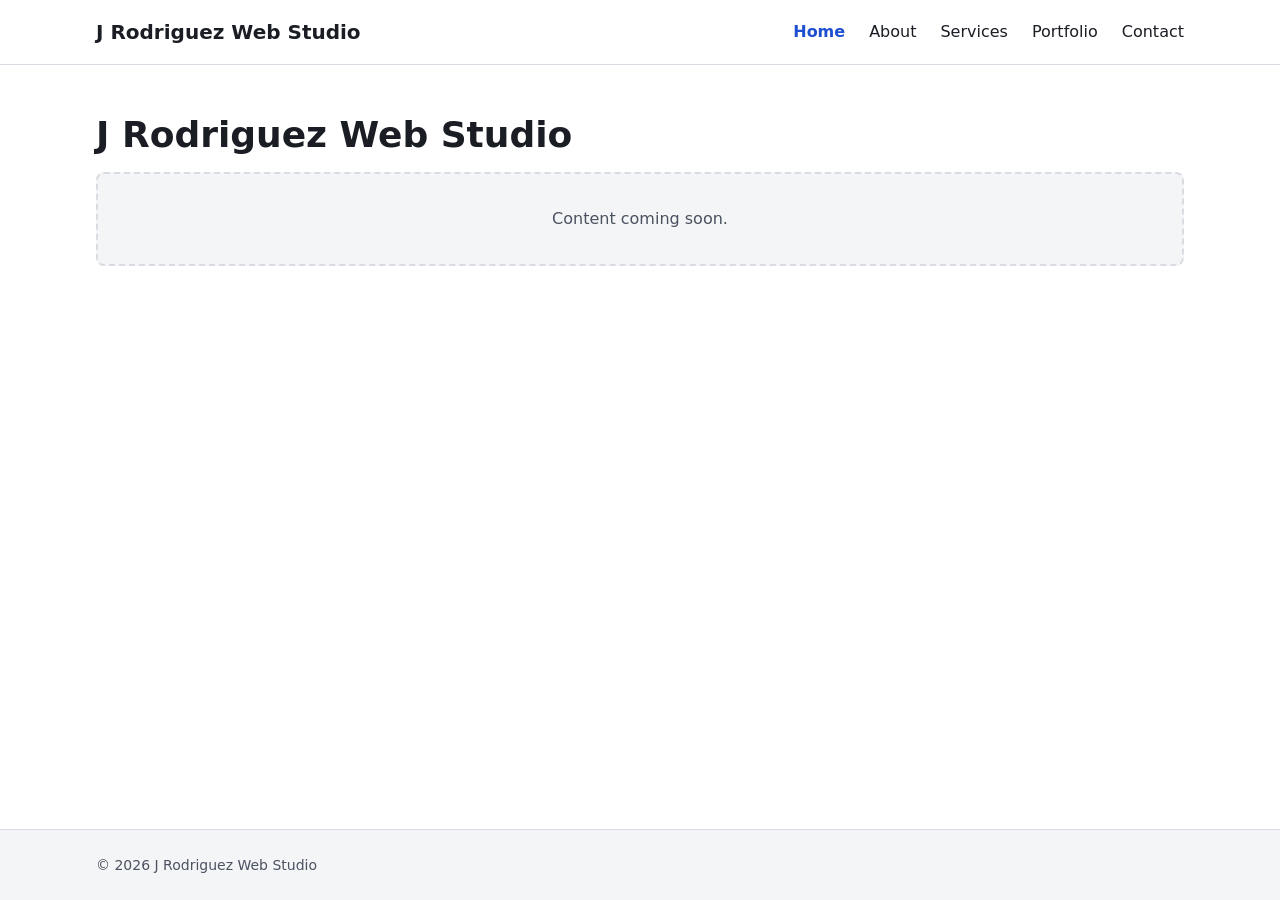
<file: index.html>
<!doctype html>
<html lang="en" class="no-js">
<head>
  <meta charset="utf-8">
  <meta name="viewport" content="width=device-width, initial-scale=1">
  <title>J Rodriguez Web Studio</title>
  <meta name="description" content="TODO: Write a 150–160 character description of this page.">
  <link rel="icon" href="images/favicon.svg" type="image/svg+xml">
  <link rel="stylesheet" href="css/styles.css">
  <script>document.documentElement.className = "js";</script>
  <script src="js/main.js" defer></script>
</head>
<body>
  <a class="skip-link" href="#main">Skip to content</a>

  <header class="site-header">
    <div class="container">
      <a class="site-name" href="index.html">J Rodriguez Web Studio</a>
      <button class="nav-toggle" type="button" aria-expanded="false" aria-controls="site-nav">
        <span class="nav-toggle-icon" aria-hidden="true"></span>
        Menu
      </button>
      <nav class="site-nav" id="site-nav" aria-label="Main">
        <ul>
          <li><a href="index.html" aria-current="page">Home</a></li>
          <li><a href="about.html">About</a></li>
          <li><a href="services.html">Services</a></li>
          <li><a href="portfolio.html">Portfolio</a></li>
          <li><a href="contact.html">Contact</a></li>
        </ul>
      </nav>
    </div>
  </header>

  <main id="main">
    <div class="container">
      <h1>J Rodriguez Web Studio</h1>
        <div class="placeholder">
          <p>Content coming soon.</p>
        </div>
    </div>
  </main>

  <footer class="site-footer">
    <div class="container">
      <p>&copy; 2026 J Rodriguez Web Studio</p>
    </div>
  </footer>
</body>
</html>
</file>
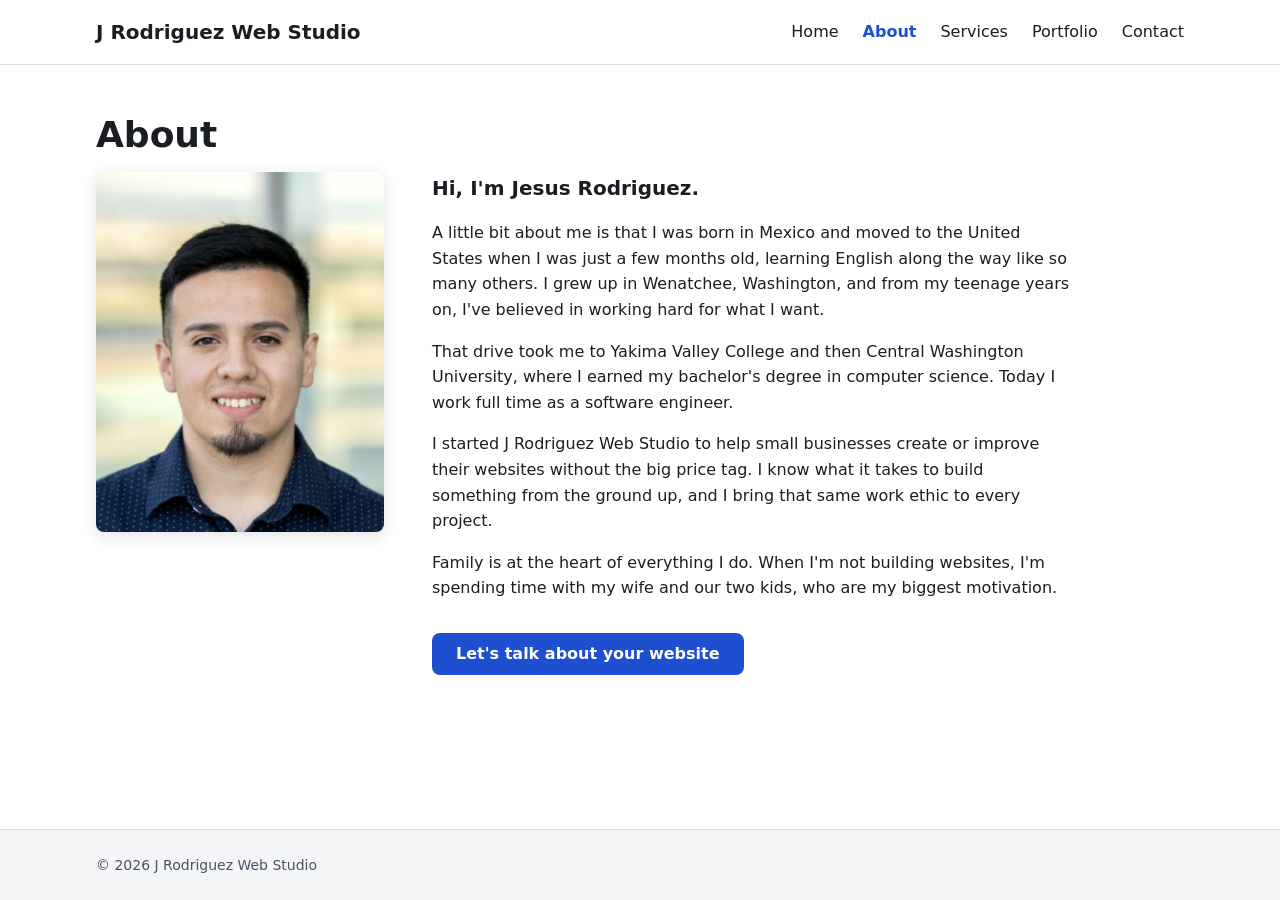
<file: about.html>
<!doctype html>
<html lang="en" class="no-js">
<head>
  <meta charset="utf-8">
  <meta name="viewport" content="width=device-width, initial-scale=1">
  <title>About | J Rodriguez Web Studio</title>
  <meta name="description" content="Meet Jesus Rodriguez, a Washington software engineer building affordable, professional websites for small businesses.">
  <link rel="icon" href="images/favicon.svg" type="image/svg+xml">
  <link rel="stylesheet" href="css/styles.css">
  <script>document.documentElement.className = "js";</script>
  <script src="js/main.js" defer></script>
</head>
<body>
  <a class="skip-link" href="#main">Skip to content</a>

  <header class="site-header">
    <div class="container">
      <a class="site-name" href="index.html">J Rodriguez Web Studio</a>
      <button class="nav-toggle" type="button" aria-expanded="false" aria-controls="site-nav">
        <span class="nav-toggle-icon" aria-hidden="true"></span>
        Menu
      </button>
      <nav class="site-nav" id="site-nav" aria-label="Main">
        <ul>
          <li><a href="index.html">Home</a></li>
          <li><a href="about.html" aria-current="page">About</a></li>
          <li><a href="services.html">Services</a></li>
          <li><a href="portfolio.html">Portfolio</a></li>
          <li><a href="contact.html">Contact</a></li>
        </ul>
      </nav>
    </div>
  </header>

  <main id="main">
    <div class="container">
      <h1>About</h1>
      <div class="about-intro">
        <img class="about-photo" src="images/jesus-headshot.jpg" alt="Jesus Rodriguez, founder of J Rodriguez Web Studio" width="600" height="750">
        <div class="prose">
          <p class="lead">Hi, I'm Jesus Rodriguez.</p>
          <p>A little bit about me is that I was born in Mexico and moved to the United States when I was just a few months old, learning English along the way like so many others. I grew up in Wenatchee, Washington, and from my teenage years on, I've believed in working hard for what I want.</p>
          <p>That drive took me to Yakima Valley College and then Central Washington University, where I earned my bachelor's degree in computer science. Today I work full time as a software engineer.</p>
          <p>I started J Rodriguez Web Studio to help small businesses create or improve their websites without the big price tag. I know what it takes to build something from the ground up, and I bring that same work ethic to every project.</p>
          <p>Family is at the heart of everything I do. When I'm not building websites, I'm spending time with my wife and our two kids, who are my biggest motivation.</p>
          <p><a class="button" href="contact.html">Let's talk about your website</a></p>
        </div>
      </div>
    </div>
  </main>

  <footer class="site-footer">
    <div class="container">
      <p>&copy; 2026 J Rodriguez Web Studio</p>
    </div>
  </footer>
</body>
</html>
</file>
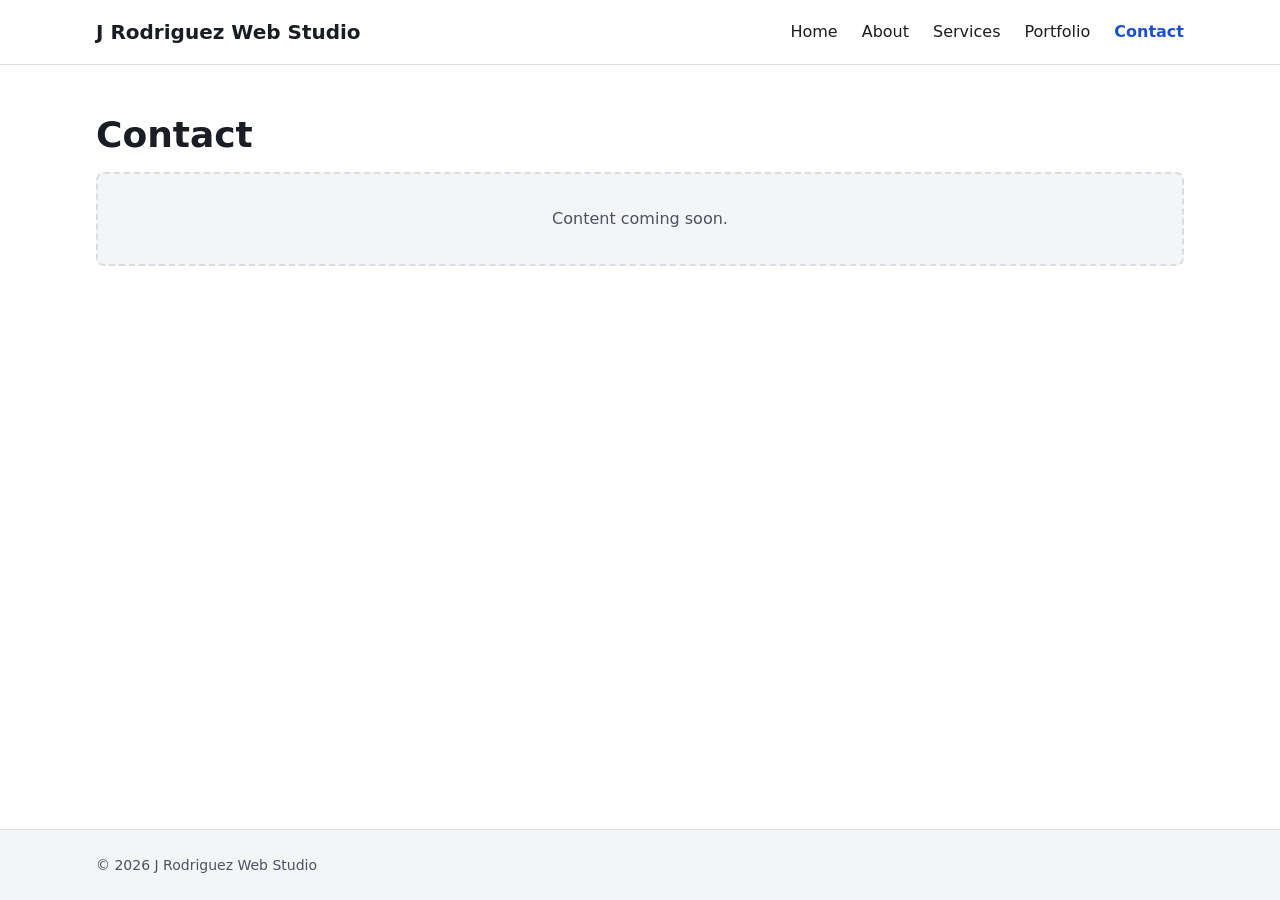
<file: contact.html>
<!doctype html>
<html lang="en" class="no-js">
<head>
  <meta charset="utf-8">
  <meta name="viewport" content="width=device-width, initial-scale=1">
  <title>Contact | J Rodriguez Web Studio</title>
  <meta name="description" content="TODO: Write a 150–160 character description of this page.">
  <link rel="icon" href="images/favicon.svg" type="image/svg+xml">
  <link rel="stylesheet" href="css/styles.css">
  <script>document.documentElement.className = "js";</script>
  <script src="js/main.js" defer></script>
</head>
<body>
  <a class="skip-link" href="#main">Skip to content</a>

  <header class="site-header">
    <div class="container">
      <a class="site-name" href="index.html">J Rodriguez Web Studio</a>
      <button class="nav-toggle" type="button" aria-expanded="false" aria-controls="site-nav">
        <span class="nav-toggle-icon" aria-hidden="true"></span>
        Menu
      </button>
      <nav class="site-nav" id="site-nav" aria-label="Main">
        <ul>
          <li><a href="index.html">Home</a></li>
          <li><a href="about.html">About</a></li>
          <li><a href="services.html">Services</a></li>
          <li><a href="portfolio.html">Portfolio</a></li>
          <li><a href="contact.html" aria-current="page">Contact</a></li>
        </ul>
      </nav>
    </div>
  </header>

  <main id="main">
    <div class="container">
      <h1>Contact</h1>
        <div class="placeholder">
          <p>Content coming soon.</p>
        </div>
    </div>
  </main>

  <footer class="site-footer">
    <div class="container">
      <p>&copy; 2026 J Rodriguez Web Studio</p>
    </div>
  </footer>
</body>
</html>
</file>
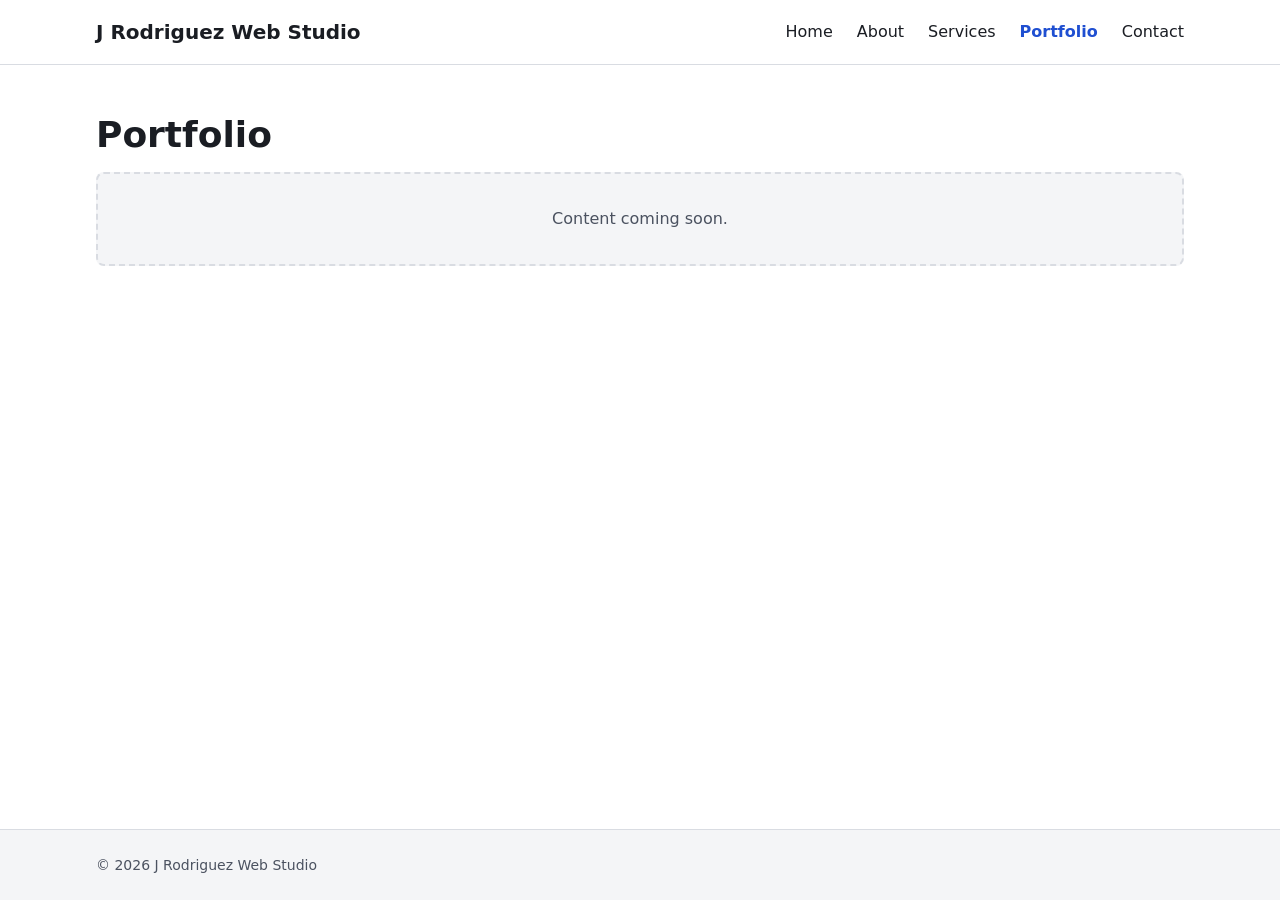
<file: portfolio.html>
<!doctype html>
<html lang="en" class="no-js">
<head>
  <meta charset="utf-8">
  <meta name="viewport" content="width=device-width, initial-scale=1">
  <title>Portfolio | J Rodriguez Web Studio</title>
  <meta name="description" content="TODO: Write a 150–160 character description of this page.">
  <link rel="icon" href="images/favicon.svg" type="image/svg+xml">
  <link rel="stylesheet" href="css/styles.css">
  <script>document.documentElement.className = "js";</script>
  <script src="js/main.js" defer></script>
</head>
<body>
  <a class="skip-link" href="#main">Skip to content</a>

  <header class="site-header">
    <div class="container">
      <a class="site-name" href="index.html">J Rodriguez Web Studio</a>
      <button class="nav-toggle" type="button" aria-expanded="false" aria-controls="site-nav">
        <span class="nav-toggle-icon" aria-hidden="true"></span>
        Menu
      </button>
      <nav class="site-nav" id="site-nav" aria-label="Main">
        <ul>
          <li><a href="index.html">Home</a></li>
          <li><a href="about.html">About</a></li>
          <li><a href="services.html">Services</a></li>
          <li><a href="portfolio.html" aria-current="page">Portfolio</a></li>
          <li><a href="contact.html">Contact</a></li>
        </ul>
      </nav>
    </div>
  </header>

  <main id="main">
    <div class="container">
      <h1>Portfolio</h1>
        <div class="placeholder">
          <p>Content coming soon.</p>
        </div>
    </div>
  </main>

  <footer class="site-footer">
    <div class="container">
      <p>&copy; 2026 J Rodriguez Web Studio</p>
    </div>
  </footer>
</body>
</html>
</file>
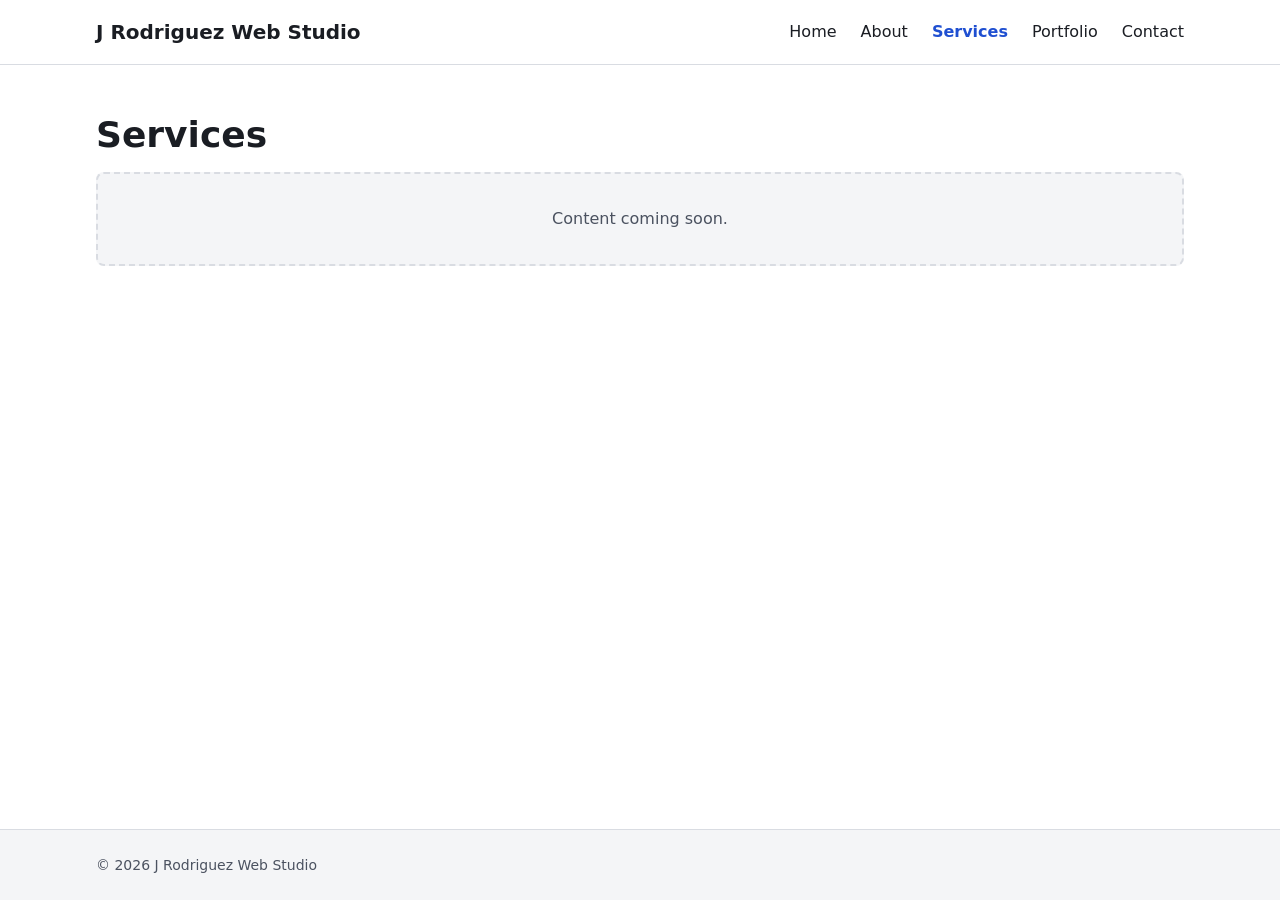
<file: services.html>
<!doctype html>
<html lang="en" class="no-js">
<head>
  <meta charset="utf-8">
  <meta name="viewport" content="width=device-width, initial-scale=1">
  <title>Services | J Rodriguez Web Studio</title>
  <meta name="description" content="TODO: Write a 150–160 character description of this page.">
  <link rel="icon" href="images/favicon.svg" type="image/svg+xml">
  <link rel="stylesheet" href="css/styles.css">
  <script>document.documentElement.className = "js";</script>
  <script src="js/main.js" defer></script>
</head>
<body>
  <a class="skip-link" href="#main">Skip to content</a>

  <header class="site-header">
    <div class="container">
      <a class="site-name" href="index.html">J Rodriguez Web Studio</a>
      <button class="nav-toggle" type="button" aria-expanded="false" aria-controls="site-nav">
        <span class="nav-toggle-icon" aria-hidden="true"></span>
        Menu
      </button>
      <nav class="site-nav" id="site-nav" aria-label="Main">
        <ul>
          <li><a href="index.html">Home</a></li>
          <li><a href="about.html">About</a></li>
          <li><a href="services.html" aria-current="page">Services</a></li>
          <li><a href="portfolio.html">Portfolio</a></li>
          <li><a href="contact.html">Contact</a></li>
        </ul>
      </nav>
    </div>
  </header>

  <main id="main">
    <div class="container">
      <h1>Services</h1>
        <div class="placeholder">
          <p>Content coming soon.</p>
        </div>
    </div>
  </main>

  <footer class="site-footer">
    <div class="container">
      <p>&copy; 2026 J Rodriguez Web Studio</p>
    </div>
  </footer>
</body>
</html>
</file>
<file: css/styles.css>
/* J Rodriguez Web Studio — main stylesheet
   Mobile-first: base styles target small screens; wider screens are layered on with min-width queries. */

/* ---------- Design tokens ---------- */
:root {
  /* Colors (text/background pairs meet WCAG AA contrast) */
  --color-bg: #ffffff;
  --color-surface: #f4f5f7;
  --color-text: #1a1d23;
  --color-text-muted: #4b5260;
  --color-primary: #1f4fd1;
  --color-primary-hover: #163a9e;
  --color-on-primary: #ffffff;
  --color-border: #d9dce2;
  --color-focus: #f5a524;

  /* Fonts */
  --font-body: system-ui, -apple-system, "Segoe UI", Roboto, "Helvetica Neue", Arial, sans-serif;
  --font-heading: var(--font-body);

  /* Type scale */
  --text-sm: 0.875rem;
  --text-base: 1rem;
  --text-lg: 1.25rem;
  --text-xl: 1.75rem;
  --text-2xl: 2.25rem;

  /* Spacing */
  --space-1: 0.25rem;
  --space-2: 0.5rem;
  --space-3: 1rem;
  --space-4: 1.5rem;
  --space-5: 2rem;
  --space-6: 3rem;

  /* Layout */
  --container-width: 72rem;
  --radius: 0.5rem;
  --header-height: 4rem;
}

/* ---------- Base ---------- */
*,
*::before,
*::after {
  box-sizing: border-box;
}

html {
  -webkit-text-size-adjust: 100%;
}

body {
  margin: 0;
  min-height: 100vh;
  display: flex;
  flex-direction: column;
  background: var(--color-bg);
  color: var(--color-text);
  font-family: var(--font-body);
  font-size: var(--text-base);
  line-height: 1.6;
}

img,
svg {
  max-width: 100%;
  height: auto;
}

h1,
h2,
h3 {
  font-family: var(--font-heading);
  line-height: 1.2;
  margin: 0 0 var(--space-3);
  text-wrap: balance;
}

h1 {
  font-size: var(--text-xl);
}

p {
  margin: 0 0 var(--space-3);
}

a {
  color: var(--color-primary);
}

a:hover {
  color: var(--color-primary-hover);
}

/* Visible keyboard focus for every interactive element */
:focus-visible {
  outline: 3px solid var(--color-focus);
  outline-offset: 2px;
}

.container {
  width: 100%;
  max-width: var(--container-width);
  margin-inline: auto;
  padding-inline: var(--space-3);
}

/* Skip link: hidden until focused with the keyboard */
.skip-link {
  position: absolute;
  left: var(--space-3);
  top: -100px;
  z-index: 100;
  padding: var(--space-2) var(--space-3);
  background: var(--color-primary);
  color: var(--color-on-primary);
  border-radius: var(--radius);
}

.skip-link:focus {
  top: var(--space-2);
}

/* ---------- Header & navigation ---------- */
.site-header {
  border-bottom: 1px solid var(--color-border);
  background: var(--color-bg);
}

.site-header .container {
  display: flex;
  flex-wrap: wrap;
  align-items: center;
  justify-content: space-between;
  min-height: var(--header-height);
  padding-block: var(--space-2);
}

.site-name {
  font-weight: 700;
  font-size: var(--text-lg);
  color: var(--color-text);
  text-decoration: none;
}

.nav-toggle {
  display: none; /* shown only when JavaScript is available (see .js below) */
  align-items: center;
  gap: var(--space-2);
  min-height: 44px;
  padding: var(--space-2) var(--space-3);
  border: 1px solid var(--color-border);
  border-radius: var(--radius);
  background: var(--color-bg);
  color: var(--color-text);
  font: inherit;
  cursor: pointer;
}

.nav-toggle-icon,
.nav-toggle-icon::before,
.nav-toggle-icon::after {
  display: block;
  width: 1.125rem;
  height: 2px;
  background: currentColor;
}

.nav-toggle-icon {
  position: relative;
}

.nav-toggle-icon::before,
.nav-toggle-icon::after {
  content: "";
  position: absolute;
  left: 0;
}

.nav-toggle-icon::before {
  top: -6px;
}

.nav-toggle-icon::after {
  top: 6px;
}

.site-nav {
  width: 100%;
}

.site-nav ul {
  list-style: none;
  margin: 0;
  padding: var(--space-2) 0 var(--space-3);
  display: flex;
  flex-direction: column;
}

.site-nav a {
  display: block;
  padding: var(--space-2) 0;
  color: var(--color-text);
  text-decoration: none;
}

.site-nav a:hover {
  color: var(--color-primary);
}

.site-nav a[aria-current="page"] {
  color: var(--color-primary);
  font-weight: 700;
}

/* With JavaScript: collapse the nav behind the toggle on small screens.
   Without JavaScript the nav simply stays open, so links always work. */
.js .nav-toggle {
  display: inline-flex;
}

.js .site-nav:not(.is-open) {
  display: none;
}

/* ---------- Main content ---------- */
main {
  flex: 1;
  padding-block: var(--space-6);
}

.placeholder {
  padding: var(--space-5) var(--space-4);
  border: 2px dashed var(--color-border);
  border-radius: var(--radius);
  background: var(--color-surface);
  color: var(--color-text-muted);
  text-align: center;
}

.placeholder p:last-child {
  margin-bottom: 0;
}

/* Readable text column for content pages */
.prose {
  max-width: 40rem;
}

.lead {
  font-size: var(--text-lg);
  font-weight: 600;
}

/* ---------- About page ---------- */
.about-intro {
  display: grid;
  gap: var(--space-4);
  align-items: start;
}

.about-photo {
  display: block;
  width: 100%;
  border-radius: var(--radius);
  box-shadow: 0 4px 16px rgb(26 29 35 / 0.12);
}

.about-intro .about-photo {
  max-width: 18rem;
}

@media (min-width: 48em) {
  .about-intro {
    grid-template-columns: 18rem 1fr;
    gap: var(--space-6);
  }
}

/* ---------- Buttons ---------- */
.button {
  display: inline-block;
  margin-top: var(--space-3);
  padding: var(--space-2) var(--space-4);
  border-radius: var(--radius);
  background: var(--color-primary);
  color: var(--color-on-primary);
  font-weight: 600;
  text-decoration: none;
}

.button:hover {
  background: var(--color-primary-hover);
  color: var(--color-on-primary);
}

/* ---------- Footer ---------- */
.site-footer {
  border-top: 1px solid var(--color-border);
  background: var(--color-surface);
  color: var(--color-text-muted);
  font-size: var(--text-sm);
  padding-block: var(--space-4);
}

.site-footer p {
  margin: 0;
}

/* ---------- Wider screens ---------- */
@media (min-width: 48em) {
  h1 {
    font-size: var(--text-2xl);
  }

  .container {
    padding-inline: var(--space-5);
  }

  .js .nav-toggle {
    display: none;
  }

  .site-nav,
  .js .site-nav:not(.is-open) {
    display: block;
    width: auto;
  }

  .site-nav ul {
    flex-direction: row;
    gap: var(--space-4);
    padding: 0;
  }
}

/* ---------- Motion preferences ---------- */
@media (prefers-reduced-motion: reduce) {
  *,
  *::before,
  *::after {
    animation-duration: 0.01ms !important;
    transition-duration: 0.01ms !important;
    scroll-behavior: auto !important;
  }
}
</file>
